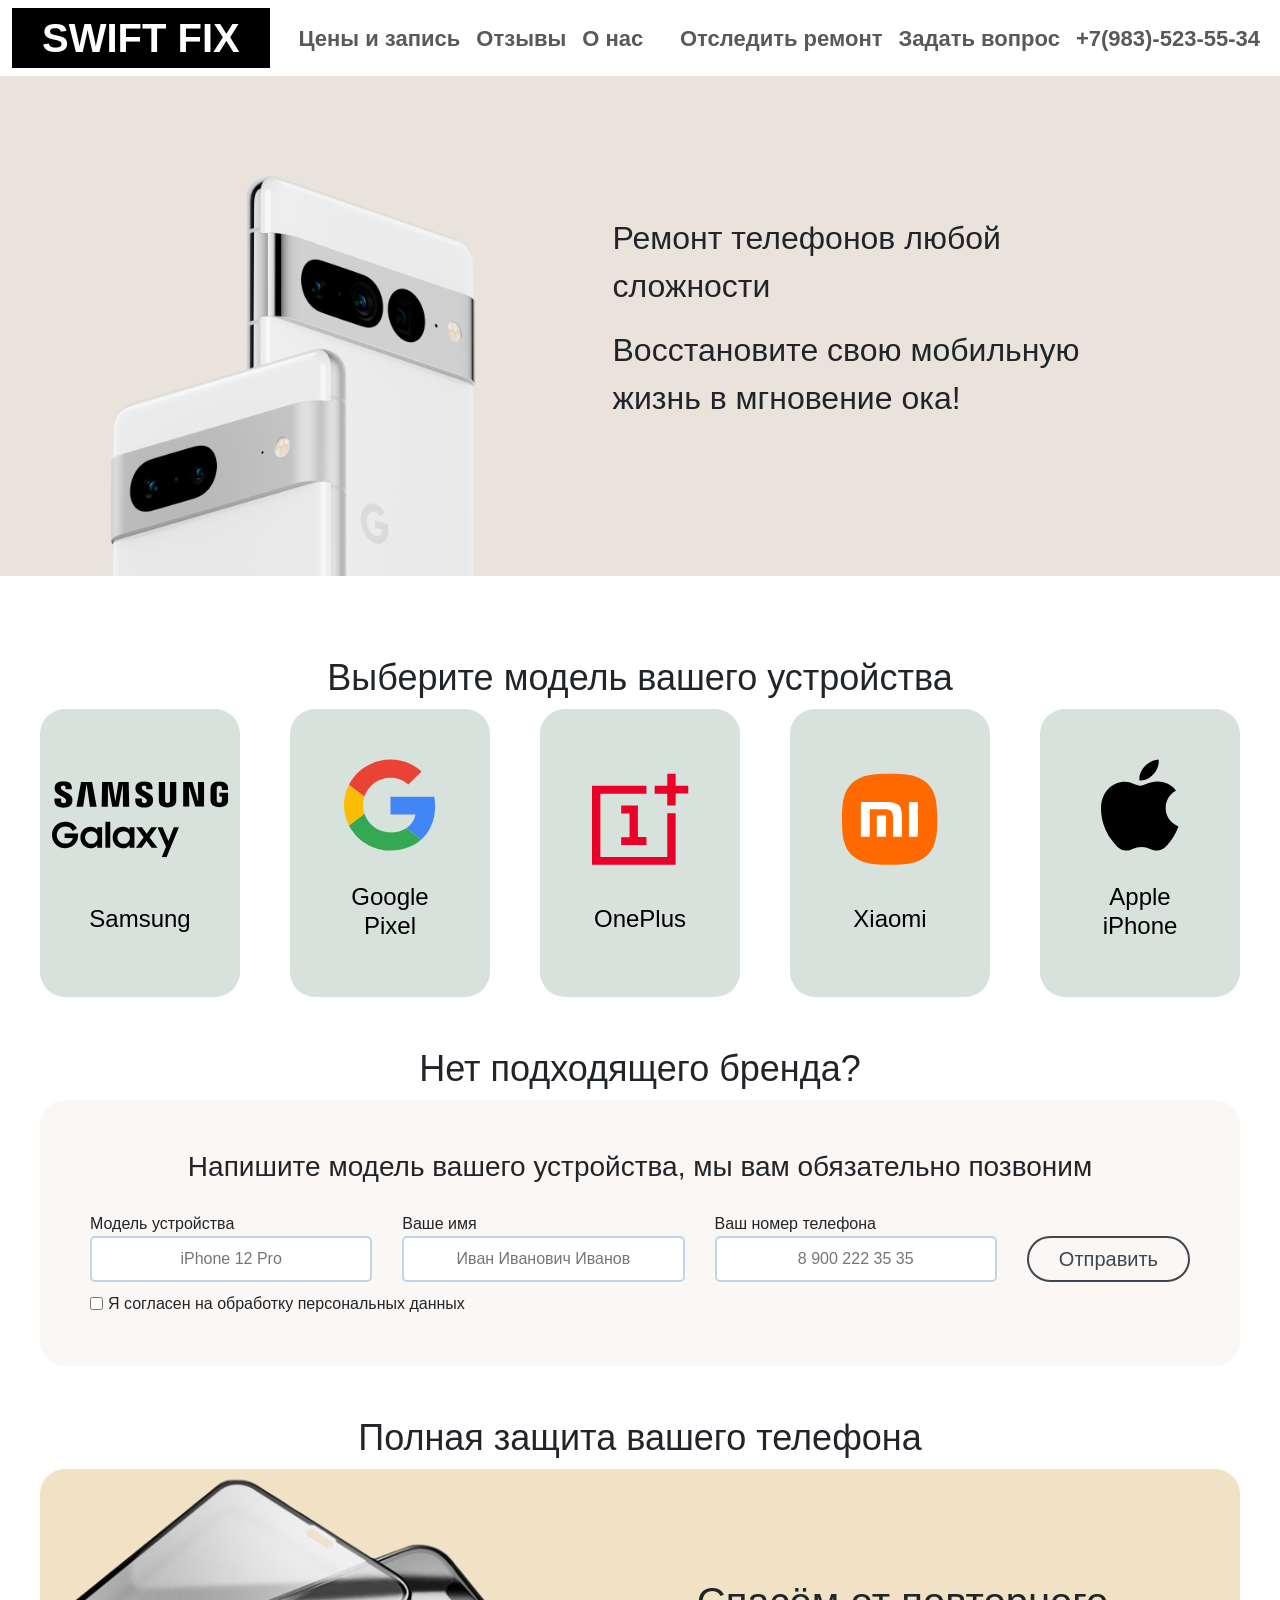
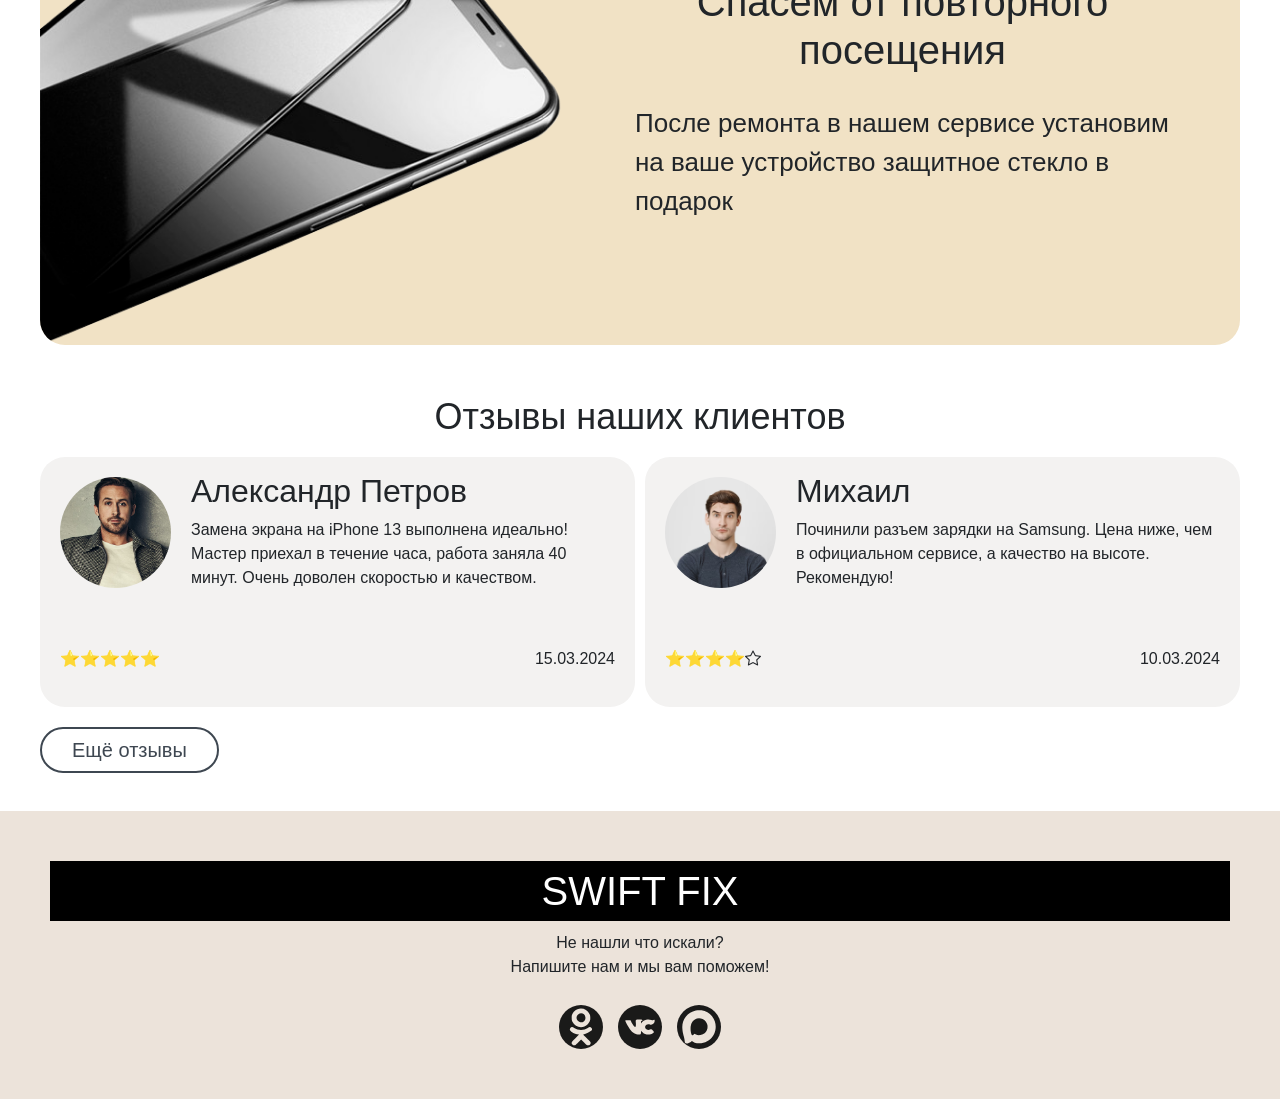
<file: index.html>
<!doctype html>
<html lang="ru">
    <head>
        <meta charset="UTF-8" />
        <meta name="viewport" content="width=device-width, initial-scale=1.0" />
        <title>SWIFT FIX - Ремонт телефонов</title>
        <link
            href="https://cdn.jsdelivr.net/npm/bootstrap@5.3.0/dist/css/bootstrap.min.css"
            rel="stylesheet"
            integrity="sha384-9ndCyUaIbzAi2FUVXJi0CjmCapSmO7SnpJef0486qhLnuZ2cdeRhO02iuK6FUUVM"
            crossorigin="anonymous" />
        <link rel="stylesheet" href="https://cdn.jsdelivr.net/npm/bootstrap-icons@1.10.5/font/bootstrap-icons.css" />
        <link rel="icon" href="img/logoSF.svg" />
        <link rel="stylesheet" href="styles/styles.css?v=1.2" />
    </head>
    <body>
        <nav class="navbar navbar-expand-lg navbar-header">
            <div class="container-fluid">
                <a class="logo" href="#"> SWIFT FIX </a>
                <button
                    class="navbar-toggler"
                    type="button"
                    data-bs-toggle="collapse"
                    data-bs-target="#navbarNavAltMarkup"
                    aria-controls="navbarNavAltMarkup">
                    <span class="navbar-toggler-icon"></span>
                </button>
                <div class="collapse navbar-collapse menu" id="navbarNavAltMarkup">
                    <div class="navbar-nav ms-auto">
                        <a class="nav-link" href="servies.html#services">Цены и запись</a>
                        <a class="nav-link" href="index.html#reviews">Отзывы</a>
                        <a class="nav-link" href="regist.html#info">О нас</a>
                    </div>
                    <div class="navbar-nav ms-auto">
                        <a class="nav-link" href="order.php">Отследить ремонт</a>
                        <a class="nav-link" href="regist.html#form-info">Задать вопрос</a>
                        <a class="nav-link" href="regist.html#info">+7(983)-523-55-34</a>
                    </div>
                </div>
            </div>
        </nav>

        <div class="hero">
            <div class="hero-cont">
                <div class="model-img">
                    <img id="pixel" src="img/pixel.png" alt="Google Pixel смартфон" />
                </div>

                <div class="hero-text">
                    <p class="hero-title">Ремонт телефонов любой сложности</p>
                    <p>Восстановите свою мобильную жизнь в мгновение ока!</p>
                </div>
            </div>
        </div>

        <main>
            <section class="model-container">
                <h2 class="name-block">Выберите модель вашего устройства</h2>
                <div class="horizontal-container">
                    <a class="model-card" href="servies.html">
                        <svg
                            width="177"
                            height="76"
                            viewBox="0 0 177 76"
                            fill="none"
                            xmlns="http://www.w3.org/2000/svg">
                            <g clip-path="url(#clip0_159_504)">
                                <path
                                    d="M13.4348 66.8577C21.198 66.8577 26.0898 60.9153 26.0898 53.9883V52.0895H12.655V56.6607H20.9144C19.9573 60.0362 17.3696 62.2163 13.4348 62.2163C8.40121 62.2163 4.7855 58.4188 4.7855 53.6719C4.7855 49.0304 8.43666 45.1274 13.2576 45.1274C16.6252 45.1274 19.1066 46.6042 20.7372 49.593L24.9909 47.0613C22.7932 43.1935 18.5748 40.486 13.2222 40.486C5.56536 40.486 0 46.3581 0 53.6719C0 60.8098 5.35267 66.8577 13.4348 66.8577Z"
                                    fill="black" />
                                <path
                                    d="M38.5929 66.9281C41.3224 66.9281 43.8037 65.7678 45.328 63.8338V66.5062H50.1135V45.9362H45.328V48.3975C43.8037 46.6043 41.3933 45.5142 38.6638 45.5142C33.4174 45.5142 28.3838 49.4172 28.3838 56.2387C28.3838 62.9899 33.5947 66.9281 38.5929 66.9281ZM39.3727 62.568C35.8279 62.568 33.0984 59.755 33.0984 56.1684C33.0984 52.617 35.8279 49.8392 39.3727 49.8392C42.953 49.8392 45.5761 52.6522 45.5761 56.1684C45.5761 59.7198 42.953 62.568 39.3727 62.568Z"
                                    fill="black" />
                                <path d="M53.415 66.5061H58.236V40.486H53.415V66.5061Z" fill="black" />
                                <path
                                    d="M70.9034 66.9281C73.6329 66.9281 76.1143 65.7678 77.6386 63.8338V66.5062H82.4241V45.9362H77.6386V48.3975C76.1143 46.6043 73.7038 45.5142 70.9743 45.5142C65.728 45.5142 60.6943 49.4172 60.6943 56.2387C60.6943 62.9899 65.9052 66.9281 70.9034 66.9281ZM71.6833 62.568C68.1384 62.568 65.4089 59.755 65.4089 56.1684C65.4089 52.617 68.1384 49.8392 71.6833 49.8392C75.2635 49.8392 77.8867 52.6522 77.8867 56.1684C77.8867 59.7198 75.2635 62.568 71.6833 62.568Z"
                                    fill="black" />
                                <path
                                    d="M83.8438 66.5061H89.6927L94.62 59.6495L99.6891 66.5061H105.538L97.5976 56.0981L105.042 45.9362H99.37L94.6909 52.4764L89.9763 45.9362H84.1273L91.6423 56.0278L83.8438 66.5061Z"
                                    fill="black" />
                                <path
                                    d="M109.668 76H114.524L126.896 45.9362H121.862L116.403 59.7901L110.625 45.9362H105.521L114.028 65.4864L109.668 76Z"
                                    fill="black" />
                                <path
                                    d="M152.047 0.782288V25.1481H143.211L137.078 5.15155H136.946L137.287 25.1481H131.181V0.782288H140.399L146.104 20.1143H146.241L145.901 0.782288H152.047Z"
                                    fill="black" />
                                <path
                                    d="M37.979 25.4045L34.6714 3.06372H34.5316L31.1318 25.4045H24.4297L29.0323 0.782288H40.0732L44.6547 25.4045H37.979Z"
                                    fill="black" />
                                <path
                                    d="M60.2824 0.782288L63.3473 19.6041H63.4792L66.5467 0.782288H76.6697L77.2078 25.4045H71.0042L70.8407 3.26779H70.7114L66.5625 25.4045H60.264L56.1124 3.26779H55.9779L55.8223 25.4045H49.6055L50.1541 0.782288H60.2824Z"
                                    fill="black" />
                                <path
                                    d="M13.9765 18.4582C14.2191 19.0547 14.1453 19.8213 14.0318 20.2843C13.8235 21.1033 13.2643 21.9379 11.6132 21.9379C10.057 21.9379 9.11275 21.0535 9.11275 19.7009V17.3174H2.45548L2.4502 19.2247C2.4502 24.7138 6.80749 26.3699 11.476 26.3699C15.9652 26.3699 19.6631 24.8472 20.2513 20.7448C20.5519 18.6177 20.3277 17.2259 20.2249 16.7C19.1778 11.5458 9.7563 10.0074 9.05471 7.12425C8.93601 6.62976 8.97031 6.1065 9.02833 5.82655C9.19978 5.04165 9.74312 4.17565 11.2967 4.17565C12.7473 4.17565 13.6045 5.0652 13.6045 6.40999C13.6045 6.86261 13.6045 7.93007 13.6045 7.93007H19.795V6.20068C19.795 0.83722 14.9418 0 11.4259 0C7.01058 0 3.40236 1.44683 2.74296 5.45503C2.56361 6.56174 2.53724 7.54809 2.79836 8.78299C3.88241 13.8142 12.6999 15.2715 13.9765 18.4582Z"
                                    fill="black" />
                                <path
                                    d="M94.6919 18.4137C94.9372 19.005 94.858 19.7506 94.7473 20.2137C94.5442 21.03 93.9903 21.8515 92.3497 21.8515C90.8146 21.8515 89.8783 20.9672 89.8783 19.646L89.873 17.2834H83.2843L83.2764 19.1646C83.2764 24.5987 87.5941 26.2391 92.2151 26.2391C96.6568 26.2391 100.32 24.7373 100.898 20.6716C101.199 18.5602 100.985 17.1866 100.877 16.6712C99.8351 11.5641 90.5086 10.0414 89.8149 7.18704C89.6962 6.69517 89.7305 6.17714 89.7912 5.91289C89.9679 5.12276 90.5007 4.27769 92.0384 4.27769C93.4759 4.27769 94.3147 5.14631 94.3147 6.48063C94.3147 6.92802 94.3147 7.98502 94.3147 7.98502H100.458V6.27394C100.458 0.968038 95.644 0.136047 92.1624 0.136047C87.7972 0.136047 84.218 1.56456 83.5718 5.54398C83.3924 6.63499 83.374 7.60303 83.6298 8.8327C84.698 13.8116 93.4285 15.2584 94.6919 18.4137Z"
                                    fill="black" />
                                <path
                                    d="M115.542 21.7207C117.265 21.7207 117.803 20.5381 117.921 19.9337C117.971 19.6669 117.985 19.3111 117.979 18.9919V0.77179H124.257V18.4346C124.27 18.8872 124.225 19.8186 124.204 20.0515C123.764 24.6484 120.1 26.1397 115.54 26.1397C110.974 26.1397 107.308 24.6484 106.873 20.0515C106.851 19.8186 106.807 18.8872 106.82 18.4346V0.77179H113.092V18.9919C113.092 19.3111 113.102 19.6695 113.15 19.9337C113.284 20.5381 113.807 21.7207 115.542 21.7207Z"
                                    fill="black" />
                                <path
                                    d="M167.324 21.4617C169.123 21.4617 169.75 20.334 169.866 19.6773C169.911 19.3948 169.924 19.052 169.922 18.7407V15.1668H167.374V11.572H176.175V18.1808C176.17 18.6413 176.16 18.9814 176.086 19.8029C175.672 24.2821 171.755 25.8806 167.355 25.8806C162.948 25.8806 159.036 24.2821 158.617 19.8029C158.546 18.9814 158.535 18.6413 158.527 18.1808L158.533 7.81231C158.533 7.37538 158.588 6.60095 158.635 6.19019C159.187 1.58808 162.948 0.107239 167.355 0.107239C171.757 0.107239 175.611 1.58023 176.067 6.19019C176.149 6.97509 176.123 7.81231 176.123 7.81231V8.63383H169.864V7.25503C169.869 7.25764 169.856 6.66898 169.782 6.31839C169.676 5.77419 169.199 4.52359 167.308 4.52359C165.498 4.52359 164.968 5.70617 164.836 6.31839C164.76 6.64281 164.731 7.08235 164.731 7.48003V18.7407C164.726 19.052 164.744 19.3948 164.794 19.6773C164.902 20.3366 165.528 21.4617 167.324 21.4617Z"
                                    fill="black" />
                            </g>
                            <defs>
                                <clipPath id="clip0_159_504">
                                    <rect width="176.175" height="76" fill="white" />
                                </clipPath>
                            </defs>
                        </svg>
                        <h4>Samsung</h4>
                    </a>
                    <a class="model-card" href="servies.html">
                        <svg width="92" height="91" viewBox="0 0 92 91" fill="none" xmlns="http://www.w3.org/2000/svg">
                            <path
                                d="M46.4922 37.2274V54.8484H71.5136C70.4149 60.5152 67.1177 65.3136 62.1727 68.54L77.2616 79.9978C86.0529 72.0562 91.1248 60.3915 91.1248 46.5347C91.1248 43.3084 90.829 40.2058 90.2794 37.2279L46.4922 37.2274Z"
                                fill="#4285F4" />
                            <path
                                d="M20.4364 54.1605L17.0333 56.71L4.9873 65.8926C12.6374 80.7421 28.317 91.0005 46.4912 91.0005C59.0439 91.0005 69.568 86.9468 77.2606 79.9978L62.1717 68.54C58.0296 71.27 52.7463 72.9247 46.4912 72.9247C34.4032 72.9247 24.1329 64.9415 20.4554 54.1868L20.4364 54.1605Z"
                                fill="#34A853" />
                            <path
                                d="M4.98703 25.1079C1.81725 31.2295 0 38.1374 0 45.5C0 52.8627 1.81725 59.7705 4.98703 65.8921C4.98703 65.9332 20.4566 54.1448 20.4566 54.1448C19.5268 51.4148 18.9772 48.5195 18.9772 45.4995C18.9772 42.4796 19.5268 39.5843 20.4566 36.8543L4.98703 25.1079Z"
                                fill="#FBBC05" />
                            <path
                                d="M46.4922 18.1174C53.3393 18.1174 59.4256 20.4337 64.2861 24.901L77.5998 11.8716C69.527 4.50894 59.0453 0 46.4922 0C28.3179 0 12.6374 10.2169 4.9873 25.1079L20.4565 36.8552C24.1334 26.1005 34.4041 18.1174 46.4922 18.1174Z"
                                fill="#EA4335" />
                        </svg>
                        <h4>Google<br />Pixel</h4>
                    </a>
                    <a class="model-card" href="servies.html">
                        <svg width="97" height="91" viewBox="0 0 97 91" fill="none" xmlns="http://www.w3.org/2000/svg">
                            <path
                                d="M29.1921 71.3082V63.4016H37.5552V39.682H29.1921V31.6262H45.9184V63.2525H54.4393V71.159H29.1921V71.3082ZM83.6314 91V39.5328H75.2682V83.0934H8.36314V19.841H54.4393V11.9344H0V91H83.6314ZM83.6314 31.6262V19.6918H96.255V11.9344H83.6314V0H75.2682V11.9344H62.6446V19.841H75.2682V31.7754H83.6314V31.6262Z"
                                fill="#EB0028" />
                        </svg>
                        <h4>OnePlus</h4>
                    </a>
                    <a class="model-card" href="servies.html">
                        <svg width="96" height="91" viewBox="0 0 96 91" fill="none" xmlns="http://www.w3.org/2000/svg">
                            <path
                                d="M85.2851 9.50808C76.3027 0.955856 63.3873 0 47.6044 0C31.8016 0 18.8666 0.966875 9.88795 9.5422C0.910619 18.114 0 30.4573 0 45.5443C0 60.6337 0.910619 72.9808 9.89167 81.5555C18.8697 90.1321 31.8033 91.0002 47.6044 91.0002C63.4057 91.0002 76.337 90.1321 85.315 81.5555C94.2955 72.9791 95.2087 60.6337 95.2087 45.5443C95.2087 30.4379 94.2857 18.0813 85.2851 9.50808Z"
                                fill="#FF6900" />
                            <path
                                d="M75.2294 28.1896C75.5565 28.1896 75.8287 28.4414 75.8287 28.7514V62.4118C75.8287 62.7166 75.5565 62.9697 75.2294 62.9697H67.513C67.1818 62.9697 66.9127 62.7166 66.9127 62.4118V28.7514C66.9127 28.4416 67.1816 28.1896 67.513 28.1896H75.2294ZM41.743 28.1896C47.564 28.1896 53.6503 28.4446 56.6521 31.3157C59.6034 34.1412 59.9231 39.7668 59.9353 45.2299V62.4116C59.9353 62.7164 59.6665 62.9695 59.3368 62.9695H51.6215C51.2911 62.9695 51.0211 62.7164 51.0211 62.4116V44.9343C51.0129 41.8831 50.8293 38.7474 49.1831 37.1687C47.7661 35.8106 45.122 35.4996 42.3725 35.4351H28.3869C28.0588 35.4351 27.7903 35.6873 27.7903 35.9925V62.4118C27.7903 62.7166 27.5184 62.9697 27.1884 62.9697H19.4683C19.1384 62.9697 18.873 62.7166 18.873 62.4118V28.7514C18.873 28.4416 19.1382 28.1896 19.4683 28.1896H41.743ZM43.47 41.5955C43.7984 41.5955 44.0652 41.8467 44.0652 42.1542V62.4118C44.0652 62.7166 43.7982 62.9697 43.47 62.9697H35.3654C35.0321 62.9697 34.7651 62.7166 34.7651 62.4118V42.1542C34.7651 41.8467 35.0321 41.5955 35.3654 41.5955H43.47Z"
                                fill="white" />
                        </svg>
                        <h4>Xiaomi</h4>
                    </a>
                    <a class="model-card" href="servies.html">
                        <svg width="78" height="91" viewBox="0 0 78 91" fill="none" xmlns="http://www.w3.org/2000/svg">
                            <path
                                d="M74.9591 31.0219C74.4074 31.4314 64.6678 36.6821 64.6678 48.3574C64.6678 61.8618 77.0611 66.6393 77.432 66.7576C77.3749 67.0488 75.4632 73.3005 70.8977 79.6705C66.8268 85.2761 62.5753 90.8726 56.1075 90.8726C49.6398 90.8726 47.9753 87.2781 40.5089 87.2781C33.2327 87.2781 30.6456 90.9909 24.7295 90.9909C18.8135 90.9909 14.6855 85.8039 9.93937 79.4339C4.44181 71.9537 0 60.333 0 49.3038C0 31.6134 12.0224 22.2313 23.8545 22.2313C30.1415 22.2313 35.3823 26.1807 39.3295 26.1807C43.0865 26.1807 48.9455 21.9947 56.098 21.9947C58.8088 21.9947 68.5484 22.2313 74.9591 31.0219ZM52.7025 14.5054C55.6605 11.1475 57.753 6.4883 57.753 1.8291C57.753 1.183 57.6959 0.5278 57.5723 0C52.7595 0.1729 47.0337 3.0667 43.5811 6.8978C40.8703 9.8462 38.3403 14.5054 38.3403 19.2283C38.3403 19.9381 38.464 20.6479 38.521 20.8754C38.8254 20.93 39.32 20.9937 39.8146 20.9937C44.1327 20.9937 49.5637 18.2273 52.7025 14.5054Z"
                                fill="black" />
                        </svg>
                        <h4>Apple<br />iPhone</h4>
                    </a>
                </div>
            </section>
            <section class="model-none">
                <h2 class="name-block">Нет подходящего бренда?</h2>
                <div class="cont-form">
                    <h3 class="text-center">Напишите модель вашего устройства, мы вам обязательно позвоним</h3>
                    <form class="form-def" id="inform" action="send_form.php" method="POST">
                        <div class="group">
                            <label for="model">Модель устройства</label>
                            <input
                                type="text"
                                id="model"
                                name="model"
                                required
                                title="Модель устройства"
                                placeholder="iPhone 12 Pro"
                                maxlength="100" />
                        </div>

                        <div class="group">
                            <label for="name">Ваше имя</label>
                            <input
                                type="text"
                                id="name"
                                name="name"
                                required
                                title="Можно использовать только буквы русского и английского алфавита, пробелы и дефисы"
                                placeholder="Иван Иванович Иванов"
                                pattern="[A-Za-zА-Яа-яЁё\s\-]+"
                                maxlength="100" />
                        </div>

                        <div class="group">
                            <label for="phone">Ваш номер телефона</label>
                            <input
                                type="tel"
                                id="phone"
                                name="phone"
                                required
                                pattern="[0-9]+"
                                title="Можно использовать только цифры"
                                placeholder="8 900 222 35 35"
                                maxlength="25" />
                        </div>
                        
                        

                        <button class="btn ind" style="align-self: flex-end" type="submit">Отправить</button>
                    </form>
                    <div
                            class="sogl">
                            <input
                                type="checkbox"
                                id="agreement"
                                name="agreement"
                                   form="inform"
                                required/>
                            <label for="agreement" >
                                Я согласен на обработку персональных данных
                            </label>
                        </div>
                </div>
            </section>
            <section class="advantages">
                <h2 class="name-block">Полная защита вашего телефона</h2>
                <div class="defend">
                    <img src="img/adv.png" alt="Иллюстрация защиты телефона" />
                    <div class="titleAdvantages">
                        <h3>Спасём от повторного посещения</h3>
                        <p>После ремонта в нашем сервисе установим на ваше устройство защитное стекло в подарок</p>
                    </div>
                </div>
            </section>

            <section id="reviews">
    <h2 class="name-block">Отзывы наших клиентов</h2>

    <div class="navbar review-cont">
        <div class="review-group">
            <div class="review-card">
                <div class="review-header">
                    <img src="img/gosusling.png" alt="Пользователь Гослинг" />
                    <div class="review-client">
                        <h3>Александр Петров</h3>
                        <p>Замена экрана на iPhone 13 выполнена идеально! Мастер приехал в течение часа, работа заняла 40 минут. Очень доволен скоростью и качеством.</p>
                    </div>
                </div>
                <div class="review-footer">
                    <p>⭐⭐⭐⭐⭐</p>
                    <p>15.03.2024</p>
                </div>
            </div>
            <div class="review-card">
                <div class="review-header">
                    <img src="img/kto.jpg" alt="Пользователь Кто" />
                    <div class="review-client">
                        <h3>Михаил</h3>
                        <p>
                            Починили разъем зарядки на Samsung. Цена ниже, чем в официальном сервисе, а качество на высоте. Рекомендую!
                        </p>
                    </div>
                </div>
                <div class="review-footer">
                    <p>⭐⭐⭐⭐<i class="bi bi-star"></i></p>
                    <p>10.03.2024</p>
                </div>
            </div>
        </div>

        <div class="collapse navbar-collapse menu" id="review">
            <div class="review-group">
                <div class="review-card">
                    <div class="review-header">
                        <img src="img/muzik1.png" alt="Пользователь" />
                        <div class="review-client">
                            <h3>Дмитрий Козлов</h3>
                            <p>Уронил телефон в воду, думал всё — конец. Ребята починили за сутки! Батарею заменили и просушили плату. Спасибо огромное!</p>
                        </div>
                    </div>
                    <div class="review-footer">
                        <p>⭐⭐⭐⭐⭐</p>
                        <p>05.03.2024</p>
                    </div>
                </div>
                <div class="review-card">
                    <div class="review-header">
                        <img src="img/muzik2.png" alt="Пользователь" />
                        <div class="review-client">
                            <h3>Андрей</h3>
                            <p>
                                Заменили динамик на Xiaomi. Работа чистая, телефон как новый. Приятные цены и вежливые мастера.
                            </p>
                        </div>
                    </div>
                    <div class="review-footer">
                        <p>⭐⭐⭐⭐⭐</p>
                        <p>28.02.2024</p>
                    </div>
                </div>
            </div>
            <div class="review-group">
                <div class="review-card">
                    <div class="review-header">
                        <img src="img/muzik3.png" alt="Пользователь" />
                        <div class="review-client">
                            <h3>Сергей Волков</h3>
                            <p>Нужно было срочно починить телефон перед командировкой. Сделали всё за 2 часа! Очень выручили, буду обращаться ещё.</p>
                        </div>
                    </div>
                    <div class="review-footer">
                        <p>⭐⭐⭐⭐⭐</p>
                        <p>22.02.2024</p>
                    </div>
                </div>
                <div class="review-card">
                    <div class="review-header">
                        <img src="img/vajnii.jpg" alt="Пользователь Кто" />
                        <div class="review-client">
                            <h3>Пётр</h3>
                            <p>
                                Разбил экран — заменили за час. Качество отличное, цена нормальная.
                            </p>
                        </div>
                    </div>
                    <div class="review-footer">
                        <p>⭐⭐⭐⭐<i class="bi bi-star"></i></p>
                        <p>01.01.2001</p>
                    </div>
                </div>
            </div>
            <div class="review-group">
                <div class="review-card">
                    <div class="review-header">
                        <img src="img/vochkah.png" alt="Пользователь Гослинг" />
                        <div class="review-client">
                            <h3>Олег</h3>
                            <p>Да мне всё равно на качество работы</p>
                        </div>
                    </div>
                    <div class="review-footer">
                        <p>⭐⭐⭐⭐⭐</p>
                        <p>01.01.2001</p>
                    </div>
                </div>
                <div class="review-card">
                    <div class="review-header">
                        <img src="img/smeshnoi.png" alt="Пользователь Кто" />
                        <div class="review-client">
                            <h3>Алексей</h3>
                            <p>
                                Выполнили работу быстро, но мастер сказал что я небрежно пользуюсь своим
                                телефоном.
                            </p>
                        </div>
                    </div>
                    <div class="review-footer">
                        <p>⭐⭐⭐⭐<i class="bi bi-star"></i></p>
                        <p>01.01.2001</p>
                    </div>
                </div>
            </div>
        </div>
        <!-- Заменяем текущую кнопку на эту: -->
        <button
            class="btn"
            type="button"
            data-bs-toggle="collapse"
            data-bs-target="#review"
            aria-expanded="false"
            aria-controls="review">
            <span class="show-text">Ещё отзывы</span>
            <span class="hide-text d-none">Скрыть отзывы</span>
        </button>
    </div>
</section>
        </main>

        <footer>
            <div class="footer-info">
                <a class="logo" href="#"> SWIFT FIX </a>
                <p>Не нашли что искали?<br />Напишите нам и мы вам поможем!</p>
                <div class="footer-social">
                    <a href="https://ok.ru/"><img src="img/Odnoklassniki.svg" alt="ОК" /></a>
                    <a href="https://m.vk.com/"><img src="img/vkLogo.svg" alt="ВКонтакте" /></a>
                    <a href="https://max.ru/"><img src="img/Max_logo.svg" alt="MAX" /></a>
                </div>
            </div>
        </footer>

        <script
            src="https://cdn.jsdelivr.net/npm/bootstrap@5.3.0/dist/js/bootstrap.bundle.min.js"
            integrity="sha384-geWF76RCwLtnZ8qwWowPQNguL3RmwHVBC9FhGdlKrxdiJJigb/j/68SIy3Te4Bkz"
            crossorigin="anonymous"></script>
    </body>
</html>
</file>
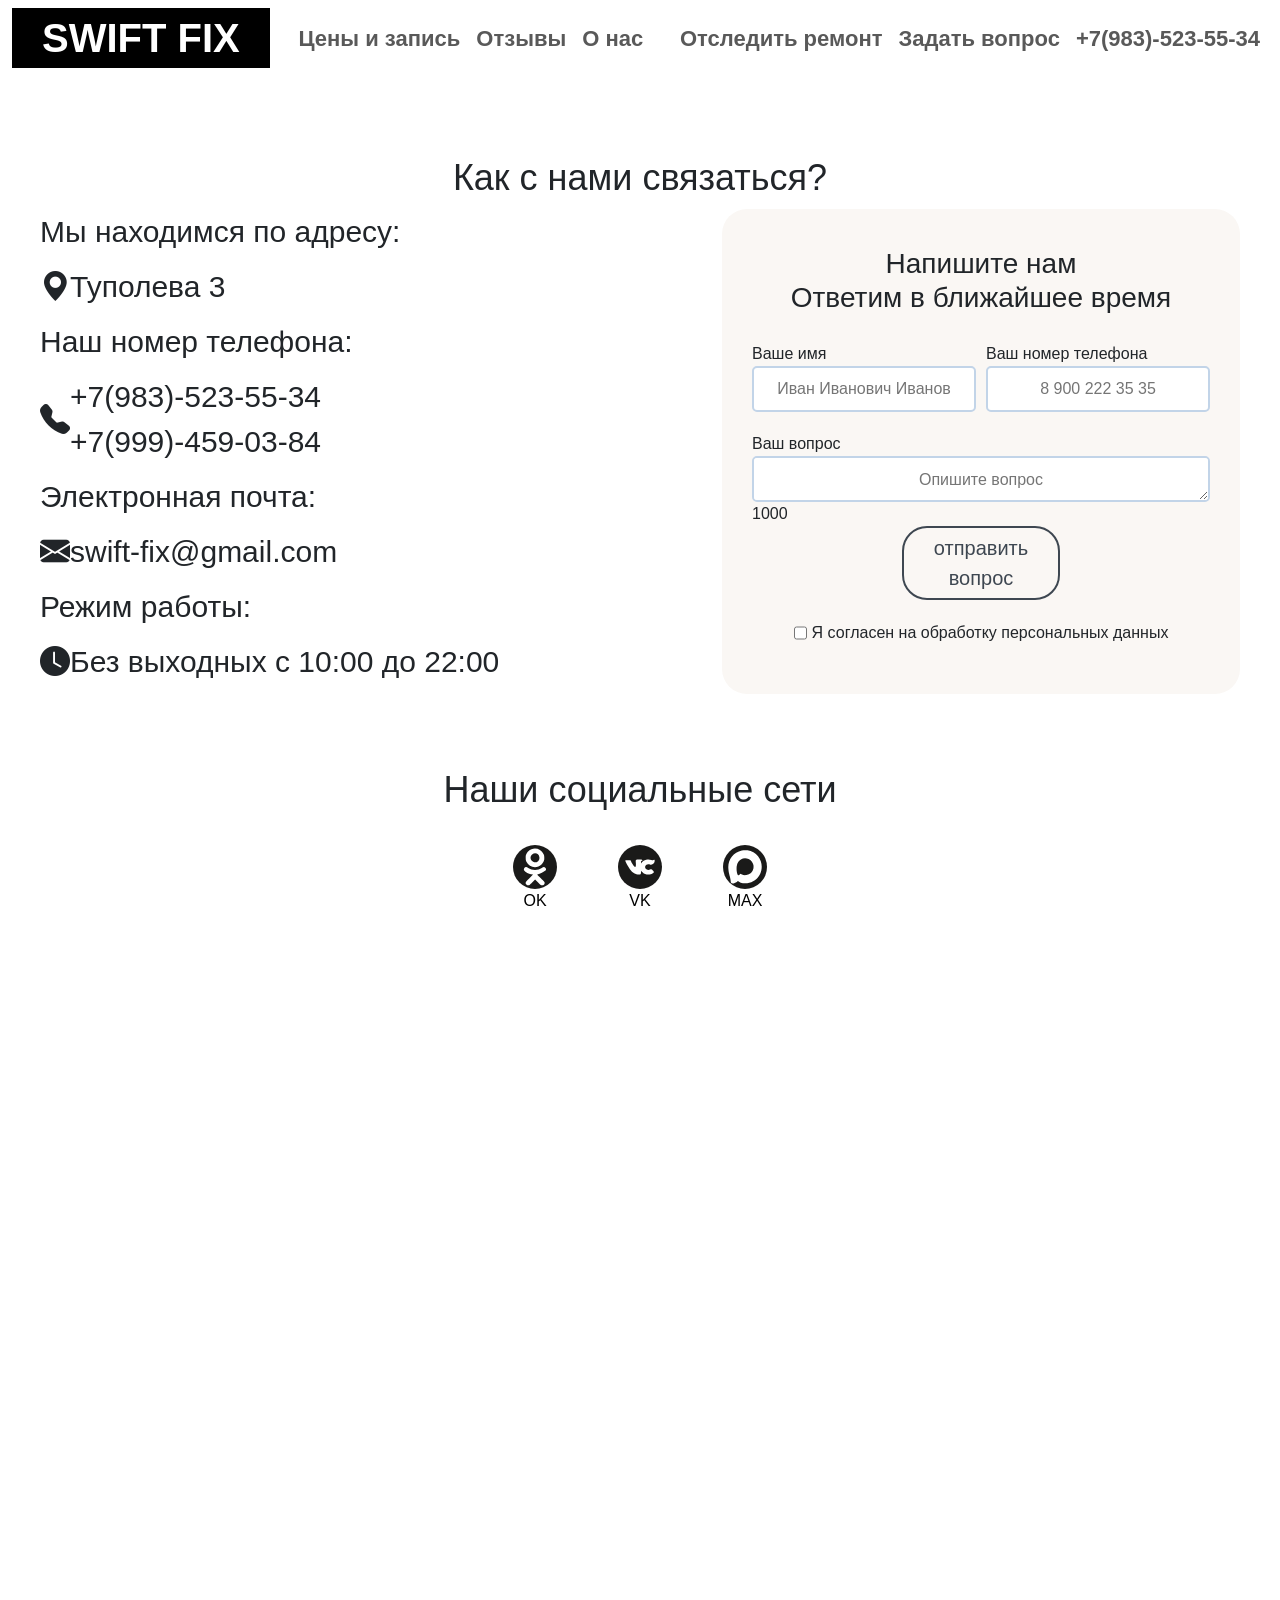
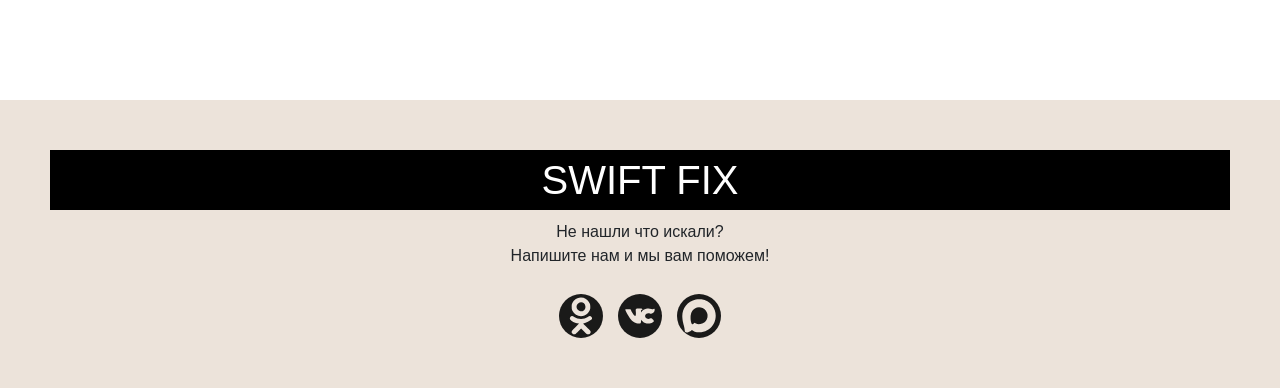
<file: regist.html>
<!doctype html>
<html lang="ru">
    <head>
        <meta charset="UTF-8" />
        <meta name="viewport" content="width=device-width, initial-scale=1.0" />
        <title>SWIFT FIX - Ремонт телефонов</title>
        <link
            href="https://cdn.jsdelivr.net/npm/bootstrap@5.3.0/dist/css/bootstrap.min.css"
            rel="stylesheet"
            integrity="sha384-9ndCyUaIbzAi2FUVXJi0CjmCapSmO7SnpJef0486qhLnuZ2cdeRhO02iuK6FUUVM"
            crossorigin="anonymous" />
        <link rel="stylesheet" href="https://cdn.jsdelivr.net/npm/bootstrap-icons@1.10.5/font/bootstrap-icons.css" />
        <link rel="icon" href="img/logoSF.svg" />
        <link rel="stylesheet" href="styles/styles.css?v=1.2" />
    </head>
    <body>
        <nav class="navbar navbar-expand-lg navbar-header">
            <div class="container-fluid">
                <a class="logo" href="#"> SWIFT FIX </a>
                <button
                    class="navbar-toggler"
                    type="button"
                    data-bs-toggle="collapse"
                    data-bs-target="#navbarNavAltMarkup"
                    aria-controls="navbarNavAltMarkup">
                    <span class="navbar-toggler-icon"></span>
                </button>
                <div class="collapse navbar-collapse menu" id="navbarNavAltMarkup">
                    <div class="navbar-nav ms-auto">
                        <a class="nav-link" href="servies.html#services">Цены и запись</a>
                        <a class="nav-link" href="index.html#reviews">Отзывы</a>
                        <a class="nav-link" href="regist.html#info">О нас</a>
                    </div>
                    <div class="navbar-nav ms-auto">
                        <a class="nav-link" href="order.php">Отследить ремонт</a>
                        <a class="nav-link" href="regist.html#form-info">Задать вопрос</a>
                        <a class="nav-link" href="regist.html#info">+7(983)-523-55-34</a>
                    </div>
                </div>
            </div>
        </nav>

        <main>
            <section id="contacts">
                <h2 class="name-block">Как с нами связаться?</h2>
                <div class="info-cont">
                    <div class="con-info" id="info">
                        <p>Мы находимся по адресу:</p>
                        <p class="bi bi-geo-alt-fill">ㅤТуполева 3</p>
                        <p>Наш номер телефона:</p>
                        <div class="bi bi-telephone-fill tel">
                            <p style="margin: 0">ㅤ+7(983)-523-55-34<br />ㅤ+7(999)-459-03-84</p>
                        </div>

                        <p>Электронная почта:</p>
                        <p class="bi bi-envelope-fill">ㅤswift-fix@gmail.com</p>
                        <p>Режим работы:</p>
                        <p class="bi bi-clock-fill">ㅤБез выходных с 10:00 до 22:00</p>
                    </div>
                    <div class="form-sup" id="form-info">
                        <h3 class="text-center">
                            Напишите нам<br />
                            Ответим в ближайшее время
                        </h3>
                        <form class="form-def form-ord" action="send_form.php" method="POST">
                            <div class="header-form suph">
                                <div class="group">
                                    <label for="name-sup">Ваше имя</label>
                                    <input
                                        type="text"
                                        id="namesup"
                                        name="namesup"
                                        required
                                        title="Можно использовать только буквы русского и английского алфавита, пробелы и дефисы"
                                        placeholder="Иван Иванович Иванов"
                                        pattern="[A-Za-zА-Яа-яЁё\s\-]+"
                                        maxlength="100" />
                                </div>

                                <div class="group">
                                    <label for="phone-sup">Ваш номер телефона</label>
                                    <input
                                        type="tel"
                                        id="phonesup"
                                        name="phonesup"
                                        required
                                        pattern="[0-9]+"
                                        title="Можно использовать только цифры"
                                        placeholder="8 900 222 35 35"
                                        maxlength="25" />
                                </div>
                            </div>

                            <div class="group">
                                <label for="messagesup">Ваш вопрос</label>
                                <textarea
                                    id="messagesup"
                                    name="messagesup"
                                    rows="5"
                                    placeholder="Опишите вопрос"
                                    maxlength="1000"></textarea>
                                <output for="messagesup" id="count">1000</output>
                            </div>

                            <button class="btn" type="submit">отправить<br>вопрос</button>
                            <div
                            class="sogl">
                            <input
                                type="checkbox"
                                id="agreement"
                                name="agreement"
                                required/>
                            <label for="agreement" >
                                Я согласен на обработку персональных данных
                            </label>
                        </div>
                        </form>
                    </div>
                </div>
            </section>
            <section id="social">
                <h2 class="name-block p-4">Наши социальные сети</h2>
                <div class="footer-social">
                    <a href="https://ok.ru/"><img src="img/Odnoklassniki.svg" alt="ОК" />OK</a>
                    <a href="https://m.vk.com/"><img src="img/vkLogo.svg" alt="ВКонтакте" />VK</a>
                    <a href="https://max.ru/"><img src="img/Max_logo.svg" alt="MAX" />MAX</a>
                </div>
            </section>
            <section id="map-section">
                <h2 class="visually-hidden">Наше расположение на карте</h2>
                <iframe
                    class="map"
                    id="map"
                    title="Наше расположение - г. Омск, ул. Ленина, 52"
                    src="https://www.google.com/maps/embed?pb=!1m18!1m12!1m3!1d2290.1401531937404!2d73.37392929037335!3d54.97064130268383!2m3!1f0!2f0!3f0!3m2!1i1024!2i768!4f13.1!3m3!1m2!1s0x43aafdfe7fe12741%3A0xe957bc32773e66d8!2z0YPQuy4g0JvQtdC90LjQvdCwLCA1Miwg0J7QvNGB0LosINCe0LzRgdC60LDRjyDQvtCx0LsuLCA2NDQwNDI!5e0!3m2!1sru!2sru!4v1762958583689!5m2!1sru!2sru">
                </iframe>
            </section>
        </main>

        <footer>
            <div class="footer-info">
                <a class="logo" href="#"> SWIFT FIX </a>
                <p>Не нашли что искали?<br />Напишите нам и мы вам поможем!</p>
                <div class="footer-social">
                    <a href="https://ok.ru/"><img src="img/Odnoklassniki.svg" alt="ОК" /></a>
                    <a href="https://m.vk.com/"><img src="img/vkLogo.svg" alt="ВКонтакте" /></a>
                    <a href="https://max.ru/"><img src="img/Max_logo.svg" alt="MAX" /></a>
                </div>
            </div>
        </footer>

        <script
            src="https://cdn.jsdelivr.net/npm/bootstrap@5.3.0/dist/js/bootstrap.bundle.min.js"
            integrity="sha384-geWF76RCwLtnZ8qwWowPQNguL3RmwHVBC9FhGdlKrxdiJJigb/j/68SIy3Te4Bkz"
            crossorigin="anonymous"></script>
        <script>
                                messagesup.oninput = () => (count.value = `${1000 - messagesup.value.length}`);
                            </script>
    </body>
</html>
</file>
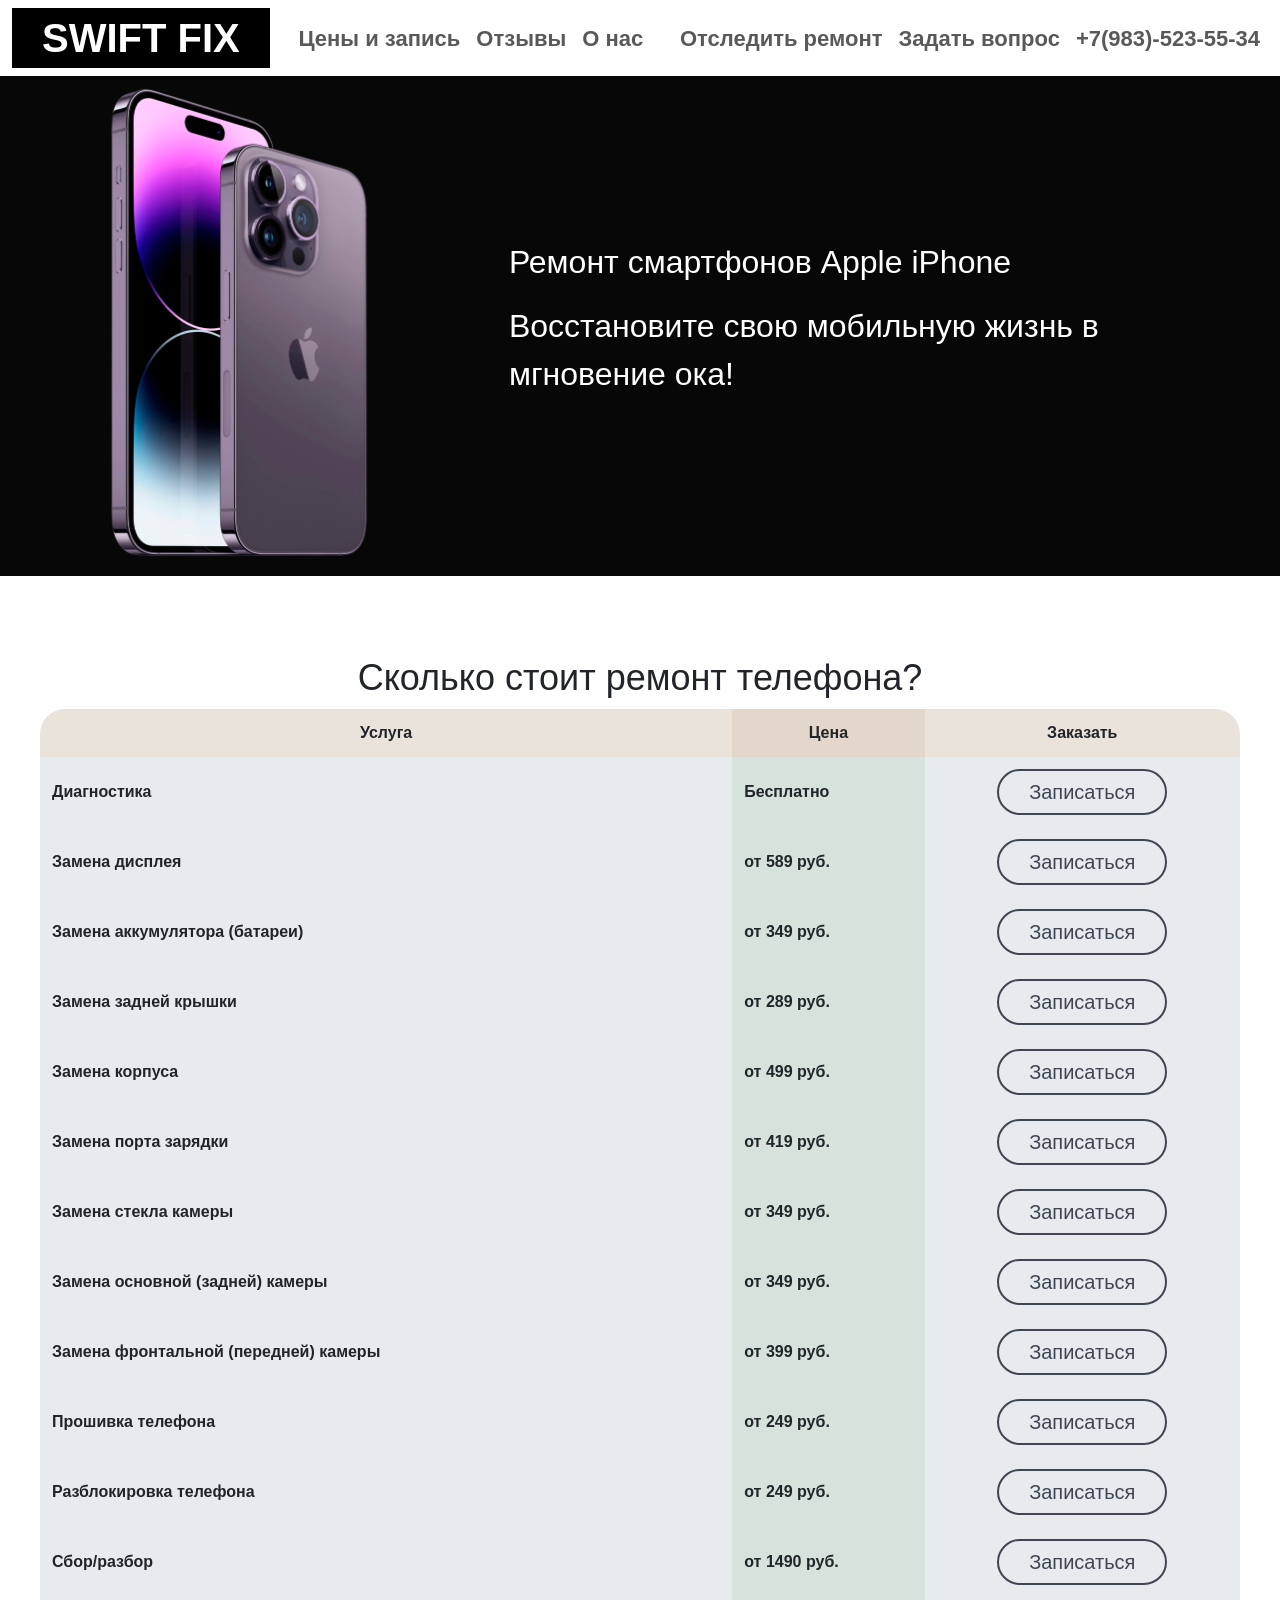
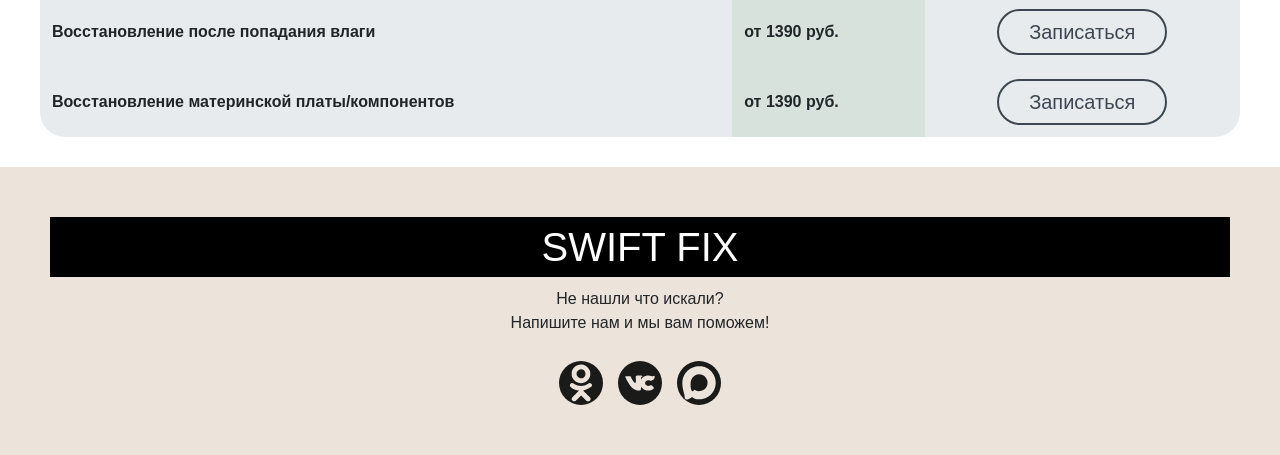
<file: servies.html>
<!doctype html>
<html lang="ru">
    <head>
        <meta charset="UTF-8" />
        <meta name="viewport" content="width=device-width, initial-scale=1.0" />
        <title>SWIFT FIX - Ремонт телефонов</title>
        <link
            href="https://cdn.jsdelivr.net/npm/bootstrap@5.3.0/dist/css/bootstrap.min.css"
            rel="stylesheet"
            integrity="sha384-9ndCyUaIbzAi2FUVXJi0CjmCapSmO7SnpJef0486qhLnuZ2cdeRhO02iuK6FUUVM"
            crossorigin="anonymous" />
        <link rel="stylesheet" href="https://cdn.jsdelivr.net/npm/bootstrap-icons@1.10.5/font/bootstrap-icons.css" />
        <link rel="icon" href="img/logoSF.svg" />
        <link rel="stylesheet" href="styles/styles.css?v=1.2" />
    </head>
    <body>
        <nav class="navbar navbar-expand-lg navbar-header">
            <div class="container-fluid">
                <a class="logo" href="#"> SWIFT FIX </a>
                <button
                    class="navbar-toggler"
                    type="button"
                    data-bs-toggle="collapse"
                    data-bs-target="#navbarNavAltMarkup"
                    aria-controls="navbarNavAltMarkup">
                    <span class="navbar-toggler-icon"></span>
                </button>
                <div class="collapse navbar-collapse menu" id="navbarNavAltMarkup">
                    <div class="navbar-nav ms-auto">
                        <a class="nav-link" href="servies.html#services">Цены и запись</a>
                        <a class="nav-link" href="index.html#reviews">Отзывы</a>
                        <a class="nav-link" href="regist.html#info">О нас</a>
                    </div>
                    <div class="navbar-nav ms-auto">
                        <a class="nav-link" href="order.php">Отследить ремонт</a>
                        <a class="nav-link" href="regist.html#form-info">Задать вопрос</a>
                        <a class="nav-link" href="regist.html#info">+7(983)-523-55-34</a>
                    </div>
                </div>
            </div>
        </nav>

        <div id="carouselExampleInterval" class="carousel slide" data-bs-ride="carousel" data-bs-interval="3000">
            <div class="carousel-inner">
                <div class="carousel-item active">
                    <div class="hero" id="iphone">
                        <div class="hero-cont">
                            <div class="model-img">
                                <img src="img/iphon.png" alt="Смартфон Apple iPhone" />
                            </div>
                            <div class="hero-text text-white">
                                <p class="hero-title">Ремонт смартфонов Apple iPhone</p>
                                <p>Восстановите свою мобильную жизнь в мгновение ока!</p>
                            </div>
                        </div>
                    </div>
                </div>
                <div class="carousel-item">
                    <div class="hero" id="samsung">
                        <div class="hero-cont">
                            <div class="model-img">
                                <img src="img/Samsung.png" alt="Смартфон Samsung Galaxy" />
                            </div>
                            <div class="hero-text text-white">
                                <p class="hero-title">Ремонт смартфонов Samsung Galaxy</p>
                                <p>Восстановите свою мобильную жизнь в мгновение ока!</p>
                            </div>
                        </div>
                    </div>
                </div>
                <div class="carousel-item">
                    <div class="hero" id="pixel">
                        <div class="hero-cont">
                            <div class="model-img">
                                <img src="img/pixel.png" alt="Смартфон Google Pixel" />
                            </div>
                            <div class="hero-text">
                                <p class="hero-title">Ремонт смартфонов Google Pixel</p>
                                <p>Восстановите свою мобильную жизнь в мгновение ока!</p>
                            </div>
                        </div>
                    </div>
                </div>
                <div class="carousel-item">
                    <div class="hero" id="oneplus">
                        <div class="hero-cont">
                            <div class="model-img">
                                <img src="img/oneplus.png" alt="Смартфон OnePlus" />
                            </div>
                            <div class="hero-text text-white">
                                <p class="hero-title">Ремонт смартфонов OnePlus</p>
                                <p>Восстановите свою мобильную жизнь в мгновение ока!</p>
                            </div>
                        </div>
                    </div>
                </div>
                <div class="carousel-item">
                    <div class="hero" id="xiaomi">
                        <div class="hero-cont">
                            <div class="model-img">
                                <img src="img/xiaomi.png" alt="Смартфон Xiaomi" />
                            </div>
                            <div class="hero-text">
                                <p class="hero-title">Ремонт смартфонов Xiaomi</p>
                                <p>Восстановите свою мобильную жизнь в мгновение ока!</p>
                            </div>
                        </div>
                    </div>
                </div>
            </div>
        </div>

        <main>
            <section id="services">
                <h2 class="name-block">Сколько стоит ремонт телефона?</h2>
                <table class="table-10x2">
                    <tr class="tr-header">
                        <td class="one-td">Услуга</td>
                        <td class="two-td">Цена</td>
                        <td class="one-td">Заказать</td>
                    </tr>
                    <tr>
                        <td>Диагностика</td>
                        <td>Бесплатно</td>
                        <td class="ord">
                            <button class="btn" type="button" data-bs-toggle="modal" data-bs-target="#exampleModal">
                                Записаться
                            </button>
                        </td>
                    </tr>
                    <tr>
                        <td>Замена дисплея</td>
                        <td>от 589 руб.</td>
                        <td class="ord">
                            <button class="btn" type="button" data-bs-toggle="modal" data-bs-target="#exampleModal">
                                Записаться
                            </button>
                        </td>
                    </tr>
                    <tr>
                        <td>Замена аккумулятора (батареи)</td>
                        <td>от 349 руб.</td>
                        <td class="ord">
                            <button class="btn" type="button" data-bs-toggle="modal" data-bs-target="#exampleModal">
                                Записаться
                            </button>
                        </td>
                    </tr>
                    <tr>
                        <td>Замена задней крышки</td>
                        <td>от 289 руб.</td>
                        <td class="ord">
                            <button class="btn" type="button" data-bs-toggle="modal" data-bs-target="#exampleModal">
                                Записаться
                            </button>
                        </td>
                    </tr>
                    <tr>
                        <td>Замена корпуса</td>
                        <td>от 499 руб.</td>
                        <td class="ord">
                            <button class="btn" type="button" data-bs-toggle="modal" data-bs-target="#exampleModal">
                                Записаться
                            </button>
                        </td>
                    </tr>
                    <tr>
                        <td>Замена порта зарядки</td>
                        <td>от 419 руб.</td>
                        <td class="ord">
                            <button class="btn" type="button" data-bs-toggle="modal" data-bs-target="#exampleModal">
                                Записаться
                            </button>
                        </td>
                    </tr>
                    <tr>
                        <td>Замена стекла камеры</td>
                        <td>от 349 руб.</td>
                        <td class="ord">
                            <button class="btn" type="button" data-bs-toggle="modal" data-bs-target="#exampleModal">
                                Записаться
                            </button>
                        </td>
                    </tr>
                    <tr>
                        <td>Замена основной (задней) камеры</td>
                        <td>от 349 руб.</td>
                        <td class="ord">
                            <button class="btn" type="button" data-bs-toggle="modal" data-bs-target="#exampleModal">
                                Записаться
                            </button>
                        </td>
                    </tr>
                    <tr>
                        <td>Замена фронтальной (передней) камеры</td>
                        <td>от 399 руб.</td>
                        <td class="ord">
                            <button class="btn" type="button" data-bs-toggle="modal" data-bs-target="#exampleModal">
                                Записаться
                            </button>
                        </td>
                    </tr>
                    <tr>
                        <td>Прошивка телефона</td>
                        <td>от 249 руб.</td>
                        <td class="ord">
                            <button class="btn" type="button" data-bs-toggle="modal" data-bs-target="#exampleModal">
                                Записаться
                            </button>
                        </td>
                    </tr>
                    <tr>
                        <td>Разблокировка телефона</td>
                        <td>от 249 руб.</td>
                        <td class="ord">
                            <button class="btn" type="button" data-bs-toggle="modal" data-bs-target="#exampleModal">
                                Записаться
                            </button>
                        </td>
                    </tr>
                    <tr>
                        <td>Сбор/разбор</td>
                        <td>от 1490 руб.</td>
                        <td class="ord">
                            <button class="btn" type="button" data-bs-toggle="modal" data-bs-target="#exampleModal">
                                Записаться
                            </button>
                        </td>
                    </tr>
                    <tr>
                        <td>Восстановление после попадания влаги</td>
                        <td>от 1390 руб.</td>
                        <td class="ord">
                            <button class="btn" type="button" data-bs-toggle="modal" data-bs-target="#exampleModal">
                                Записаться
                            </button>
                        </td>
                    </tr>
                    <tr>
                        <td>Восстановление материнской платы/компонентов</td>
                        <td>от 1390 руб.</td>
                        <td class="ord">
                            <button class="btn" type="button" data-bs-toggle="modal" data-bs-target="#exampleModal">
                                Записаться
                            </button>
                        </td>
                    </tr>
                </table>
                <button class="btn add-btn" type="button" data-bs-toggle="modal" data-bs-target="#exampleModal">
                    Записаться
                </button>
            </section>
        </main>

        <footer>
            <div class="footer-info">
                <a class="logo" href="#"> SWIFT FIX </a>
                <p>Не нашли что искали?<br />Напишите нам и мы вам поможем!</p>
                <div class="footer-social">
                    <a href="https://ok.ru/"><img src="img/Odnoklassniki.svg" alt="ОК" /></a>
                    <a href="https://m.vk.com/"><img src="img/vkLogo.svg" alt="ВКонтакте" /></a>
                    <a href="https://max.ru/"><img src="img/Max_logo.svg" alt="MAX" /></a>
                </div>
            </div>
        </footer>

        <div class="modal fade" id="exampleModal" tabindex="-1" aria-hidden="true">
            <div class="modal-dialog modal-xl">
                <div class="modal-content">
                    <div class="modal-body mod-cont">
                        <h3 class="text-center">Записаться на ремонт</h3>
                        
                        <form class="form-def form-ord" action="send_form.php" method="POST">
                            <div class="header-form">
                                <div class="group">
                                    <label for="namemod">Ваше имя</label>
                                    <input
                                        type="text"
                                        id="namemod"
                                        name="namemod"
                                        required
                                        title="Можно использовать только буквы русского и английского алфавита, пробелы и дефисы"
                                        placeholder="Иван Иванович Иванов"
                                        pattern="[A-Za-zА-Яа-яЁё\s\-]+"
                                        maxlength="100" />
                                </div>

                                <div class="group">
                                    <label for="modelmod">Модель вашего устройства</label>
                                    <input
                                        type="text"
                                        id="modelmod"
                                        name="modelmod"
                                        required
                                        title="Модель устройства"
                                        placeholder="iPhone 12 PRO"
                                        maxlength="100" />
                                </div>

                                <div class="group">
                                    <label for="phonemod">Ваш номер телефона</label>
                                    <input
                                        type="tel"
                                        id="phonemod"
                                        name="phonemod"
                                        required
                                        pattern="[0-9]+"
                                        title="Можно использовать только цифры"
                                        placeholder="8 900 222 35 35"
                                        maxlength="25" />
                                </div>
                            </div>
                            <div class="group">
                                <label for="messagebell">Что случилось с телефоном?</label>
                                <textarea
                                    id="messagebell"
                                    name="messagebell"
                                    rows="1"
                                    placeholder="Уронил, разбился экран . . ."
                                    maxlength="1000"></textarea>

                                <output for="messagebell" id="count">1000</output>
                            </div>
                            <button class="btn" type="submit">Записаться</button>
                            <div
                            class="sogl">
                            <input
                                type="checkbox"
                                id="agreement"
                                name="agreement"
                                required/>
                            <label for="agreement">
                                Я согласен на обработку персональных данных
                            </label>
                        </div>
                        </form>
                        
                        <h5 class="text-center p-4">Или напишите нам в мессенджер</h5>
                        <div class="footer-social">
                            <a href="https://ok.ru/"><img src="img/Odnoklassniki.svg" alt="ОК" />OK</a>
                            <a href="https://m.vk.com/"><img src="img/vkLogo.svg" alt="ВКонтакте" />VK</a>
                            <a href="https://max.ru/"><img src="img/Max_logo.svg" alt="MAX" />MAX</a>
                        </div>
                    </div>
                </div>
            </div>
        </div>

        <script
            src="https://cdn.jsdelivr.net/npm/bootstrap@5.3.0/dist/js/bootstrap.bundle.min.js"
            integrity="sha384-geWF76RCwLtnZ8qwWowPQNguL3RmwHVBC9FhGdlKrxdiJJigb/j/68SIy3Te4Bkz"
            crossorigin="anonymous"></script>
        <script>
                                messagebell.oninput = () => (count.value = `${1000 - messagebell.value.length}`);
                            </script>
    </body>
</html>
</file>
<file: styles/styles.css>
* {
    font-family: "Golos Text", sans-serif;
}
body {
    display: flex;
    flex-direction: column;
}
.navbar-header {
    background: white;
    font-size: 22px;
    font-weight: 600;
    white-space: nowrap;
}
.logo {
    background: black;
    color: white;
    padding: 0 30px;
    font-size: 40px;
    text-decoration: none;
    font-family: "Mongolian Baiti", sans-serif;
}
main {
    padding: 30px;
}
section {
    max-width: 1200px;
    margin: auto;
}
.hero {
    font-size: 32px;
    display: flex;
    width: 100%;
    justify-content: center;
    height: 500px;
    background-color: #e9e3dc;
}
#iphone,
#samsung,
#oneplus {
    background-color: #070707;
}
#xiaomi {
    background-color: #d6e2db;
}
.model-img {
    align-self: flex-end;
}
.model-img img {
    width: 100%;
    max-height: 700px;
    padding-left: 50px;
}
.hero-cont {
    max-width: 1200px;
    width: 100%;
    display: flex;
}
.hero-text {
    display: flex;
    justify-content: center;
    flex-direction: column;
    padding: 10%;
}




/* Стили для динамического текста кнопки */

/* Показываем/скрываем текст в зависимости от состояния */
.btn[aria-expanded="true"] .show-text {
    display: none !important;
}

.btn[aria-expanded="true"] .hide-text {
    display: inline-block !important;
}

.btn[aria-expanded="false"] .show-text {
    display: inline-block !important;
}

.btn[aria-expanded="false"] .hide-text {
    display: none !important;
}







/*форма*/
.cont-form {
    background-color: #faf7f4;
    border-radius: 25px;
    padding: 50px;
}
.cont-form form {
    display: flex;
    justify-content: center;
    gap: 30px;
    align-items: center;
}
.form-def input,
.form-def textarea {
    text-align: center;
    height: 46px;
    border: solid 2px #C2D4E8;
    border-radius: 5px;
    transition: all 0.2s ease;
    padding: 10px;
}



.modal-content {
    border-radius: 25px;
    overflow: hidden;
}
.mod-cont {
    background-color: #faf7f4;
}
.header-form {
    display: flex;
    justify-content: space-between;
    width: 100%;
    gap: 20px;
}
.group {
    margin-top:20px;
    display: flex;
    flex-direction: column;
    width: 100%;
    position: relative;
}

.sogl {
    display: flex; 
    align-items: center;
    gap: 5px;
    margin-top: 10px;
}










.form-ord {
    display: flex;
    flex-direction: column;
    align-items: center;
    padding: 0 20px;
}

.finish {
    color: #3e4751;
    background-color: white;
    border-radius: 25px;
    max-width: 700px;
    width: 100%;
    text-align: center;
    margin: 50px auto;
    padding: 50px 0;
}

.btn {
    min-height: 46px;
    max-width: 300px;
    padding: 5px 30px;
    border-radius: 25px;
    color: #3e4751;
    border: 2px solid #3e4751 !important;
    transition: all 0.3s ease;
    font-size: 20px;
}
@media (hover: hover) and (pointer: fine) {
    .btn:hover {
        background-color: #3e4751;
        color: white;
    }
    .form-def input:hover,
    .form-def textarea:hover {
        border-color: #9db1c8;
    }
}
.btn:active {
    transform: scale(0.9);
}
.defend {
    background-color: #f1e2c5;
    display: flex;
    min-height: 429px;
    overflow: hidden;
    border-radius: 25px;
    padding-right: 50px;
}
.defend img {
    width: 50%;
    height: max-content;
    align-self: center;
}
.titleAdvantages {
    align-content: center;
    width: 50%;
    padding: 0 20px;
}
.titleAdvantages h3 {
    font-size: 40px;
    text-align: center;
    margin-bottom: 30px;
}
.titleAdvantages p {
    font-size: 26px;
}
.name-block {
    text-align: center;
    font-size: 36px;
    margin-top: 50px;
    margin-bottom: 10px;
}
.horizontal-container {
    display: flex;
    overflow-x: auto;
    gap: 50px;
    scrollbar-width: thin;
    scrollbar-color: #8d8d8d transparent;
}
.model-card {
    min-width: 200px;
    height: 288px;
    background-color: #d6e2db;
    border-radius: 25px;
    display: flex;
    flex-direction: column;
    justify-content: center;
    align-items: center;
    gap: 30px;
    text-align: center;
    text-decoration: none;
    color: black;
}
/* Для SVG внутри карточек */
.model-card svg {
    flex: 0.5;
}

footer {
    background-color: #ece3da;
    padding: 50px;
}
.footer-info {
    display: flex;
    flex-direction: column;
    justify-self: center;
    text-align: center;
    gap: 10px;
}
.footer-social {
    display: flex;
    justify-content: center;
    gap: 15px;
    max-width: 300px;
    margin: auto;
}
.footer-social img {
    filter: 
        invert(0.1)
        sepia(0.1)
        saturate(1);
    width: 44px;
    border-radius: 50%;
    transition: all 0.2s ease;
}
.footer-social img:hover {
    filter: 
        invert(0.5)
        sepia(0.1)
        saturate(4);
}
.footer-social img:active {
    filter: 
        invert(0.5);
}




.footer-social a {
    display: flex;
    flex-direction: column;
    align-items: center;
    flex: 1;
    color: black;
    text-decoration: none;
}
.review-card {
    display: flex;
    flex-direction: column;
    justify-content: space-between;
    background: #f3f2f1;
    width: 100%;
    min-height: 250px;
    padding: 20px;
    border-radius: 25px;
    margin-bottom: 20px;
}
.review-group {
    display: flex;
    gap: 10px;
    width: 100%;
}
.review-header {
    display: flex;
    gap: 20px;
    align-items: flex-start;
}
.review-footer {
    display: flex;
    justify-content: space-between;
}
.review-header img {
    width: 20%;
    aspect-ratio: 1/1;
    border-radius: 50%;
    object-fit: cover;
}
.review-client h3 {
    font-size: 32px;
    margin-top: -5px;
}
.table-10x2 {
    width: 100%;
    border-radius: 25px;
    overflow: hidden;
    font-weight: 600;
}
.tr-header {
    text-align: center;
}
.two-td {
    background-color: #e2d7ca !important;
}
.one-td {
    background-color: #e9e3dc !important;
}

.table-10x2 td:nth-child(1) {
    background-color: #e7ebee;
}

.table-10x2 td:nth-child(2) {
    background-color: #d6e2db;
}
.table-10x2 td:nth-child(3) {
    background-color: #e7ebee;
    display: flex;
    justify-content: center;
}
.table-10x2 td {
    padding: 12px;
}
.add-btn {
    display: none;
}
.info-cont {
    display: flex;
    justify-content: space-between;
}
.con-info * {
    margin-bottom: 10px;
    font-weight: 500;
    font-size: 30px;
}
.map {
    margin-top: 30px;
    width: 100%;
    aspect-ratio: 5/3;
    border-radius: 25px;
}
.tel {
    display: flex;
    align-items: center;
}
.suph {
    gap: 10px;
}
.form-sup {
    padding: 10px;
    background-color: #faf7f4;
    border-radius: 25px;
    align-content: center;
}
@media (max-width: 1200px) {
    .menu {
        flex-direction: column;
    }
    .hero-container {
        flex-direction: column-reverse;
        align-items: center;
    }
    .cont-form form {
        flex-direction: column;
    }
    .ind {
        align-self: center !important;
    }
    .group {
        margin-top:5px;
    }
}
@media (max-width: 992px) {
    .header-form {
        flex-direction: column;
        gap: 0;
    }
    .header-form * {
        width: 100% !important;
    }
}
@media (max-width: 768px) {
    .review-group {
        flex-direction: column;
    }
    .hero-cont {
        flex-direction: column-reverse;
    }
    .hero {
        height: 700px;
    }
    .hero-title {
        font-weight: 500;
    }
    .hero-text {
        text-align: center;
    }
    .model-img {
        align-self: center;
    }
    .model-img img {
        max-height: 400px;
    }
    .table-10x2 td:nth-child(3) {
        display: none !important;
    }
    .add-btn {
        display: block !important;
        margin: 20px;
        justify-self: center;
        width: 200px;
    }
    .logo {
        font-size: 28px;
        padding: 0 20px;
    }
    .hero-title,
    .review-client h3,
    .hero {
        font-size: 24px;
    }
    .titleAdvantages h3 {
        font-size: 26px;
    }
    .titleAdvantages p,
    .con-info p,
    .model-card h4,
    .navbar-header {
        font-size: 18px;
    }
    .name-block {
        font-size: 28px;
    }
    .info-cont {
        flex-direction: column;
    }
}
@media (max-width: 576px) {
    .defend {
        align-items: center;
        text-align: center;
        flex-direction: column-reverse;
        padding: 30px 0 0 0;
    }
    .titleAdvantages {
        width: 100%;
    }
    .defend img {
        width: 100%;
        transform: translatey(150px);
        margin-top: -150px;
    }
    .review-header {
        flex-direction: column;
        align-items: center !important;
    }
    .review-footer {
        flex-direction: column;
        align-items: center !important;
    }
    .review-header h3 {
        text-align: center;
    }
}
</file>
